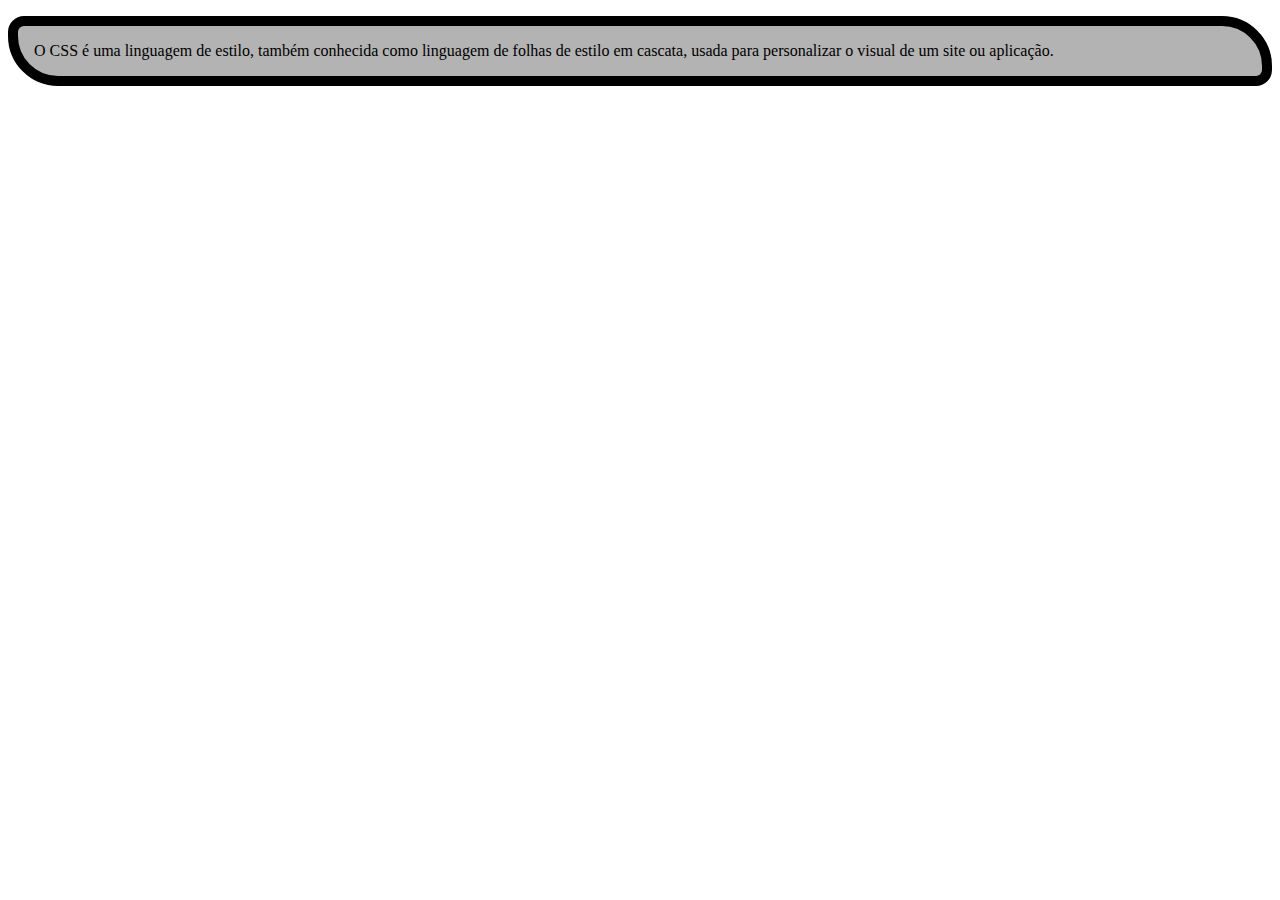
<file: css/css1/index.html>
<!DOCTYPE html>
<html>
    <head>
        <meta charset="utf-8">
        <title>Introdução ao CSS</title>
        <link rel="stylesheet" href="estilo.css">
    </head>
    <body>
        <p>
        O CSS é uma linguagem de estilo, também conhecida como linguagem de folhas de estilo em cascata, usada para personalizar o visual de um site ou aplicação.
        </p>
    </body>
</html>
</file>
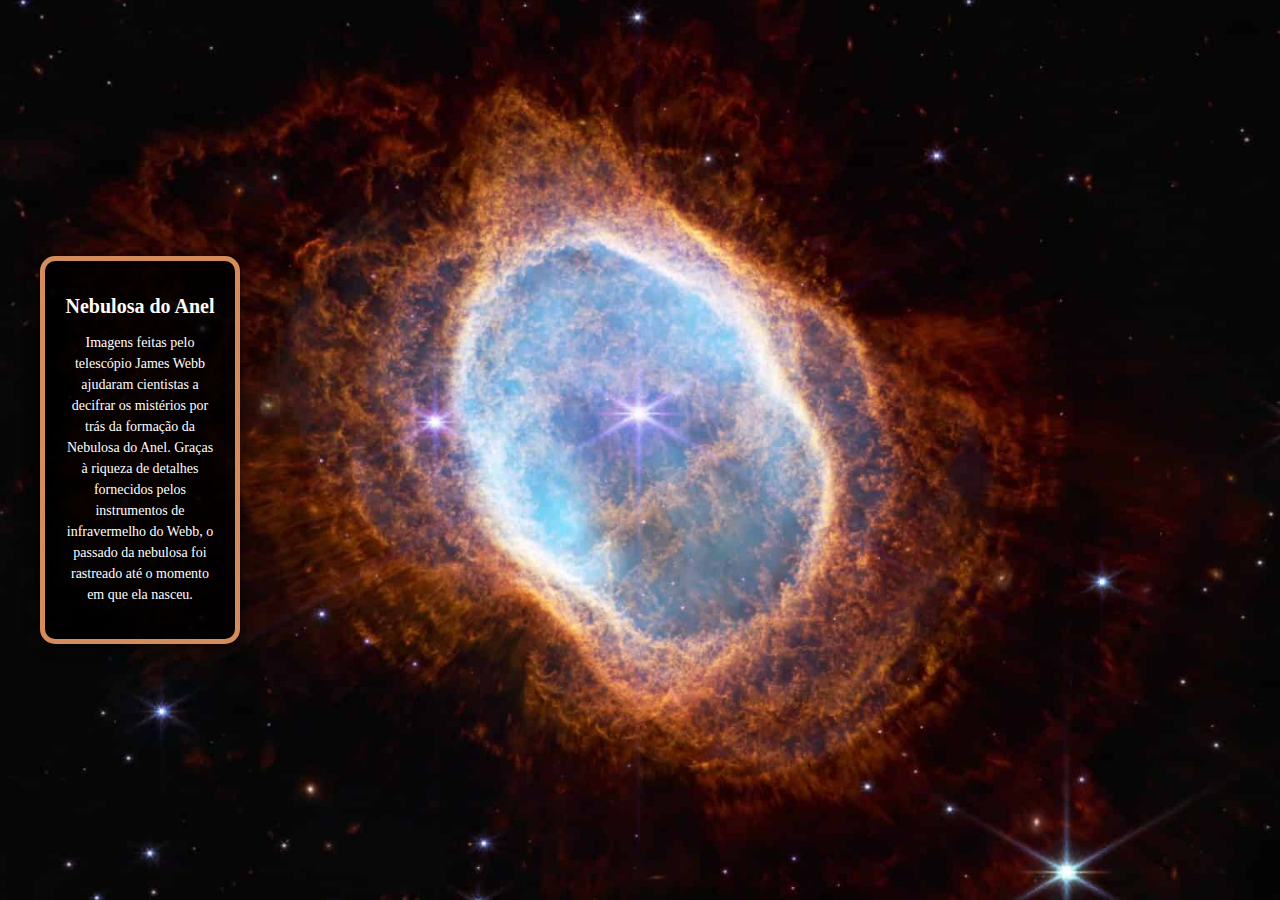
<file: css/css2/index.html>
<!DOCTYPE html>
<html lang="pt-BR">
<head>
    <meta charset="UTF-8" />
    <meta name="viewport" content="width=device-width, initial-scale=1.0" />
    <title>Introdução ao CSS</title>
    <link rel="stylesheet" href="style.css" />
</head>
<body>
    <div class="caixa-texto">
        <h1>Nebulosa do Anel</h1>
            <p>
            Imagens feitas pelo telescópio James Webb ajudaram cientistas a
            decifrar os mistérios por trás da formação da Nebulosa do Anel.
            Graças à riqueza de detalhes fornecidos pelos instrumentos de infravermelho do Webb,
            o passado da nebulosa foi rastreado até o momento em que ela nasceu.
            </p>
    </div>
</body>
</html>
</file>
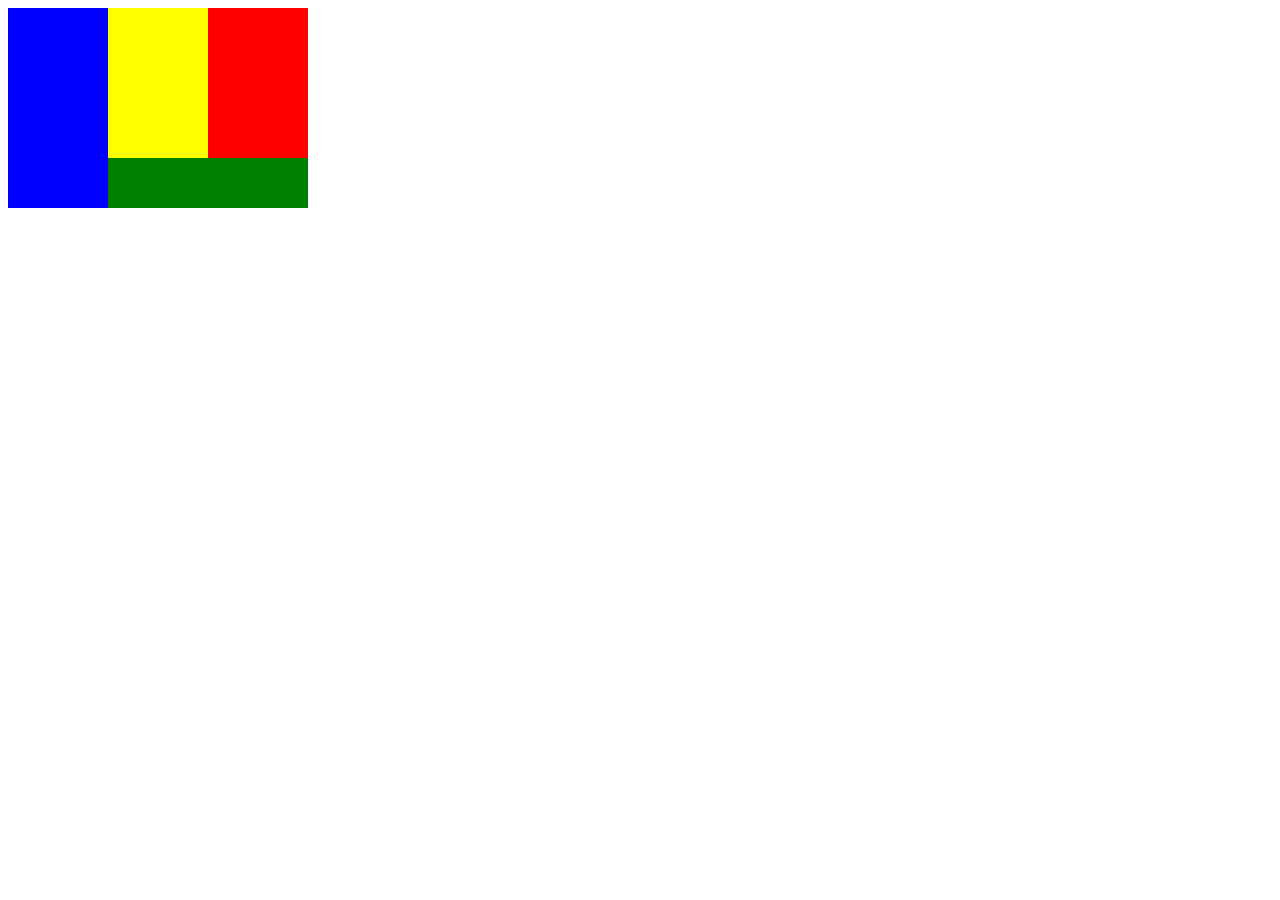
<file: css/css3/index.html>
<!DOCTYPE html>
<html lang="pt-BR">
<head>
    <meta charset="UTF-8">
    <title>Posicionamento Relativo</title>
    <link rel="stylesheet" href="style.css">
</head>
<body>
    <div class="blue"></div>
    <div class="yellow"></div>
    <div class="red"></div>
    <div class="green"></div>
</body>
</html>
</file>
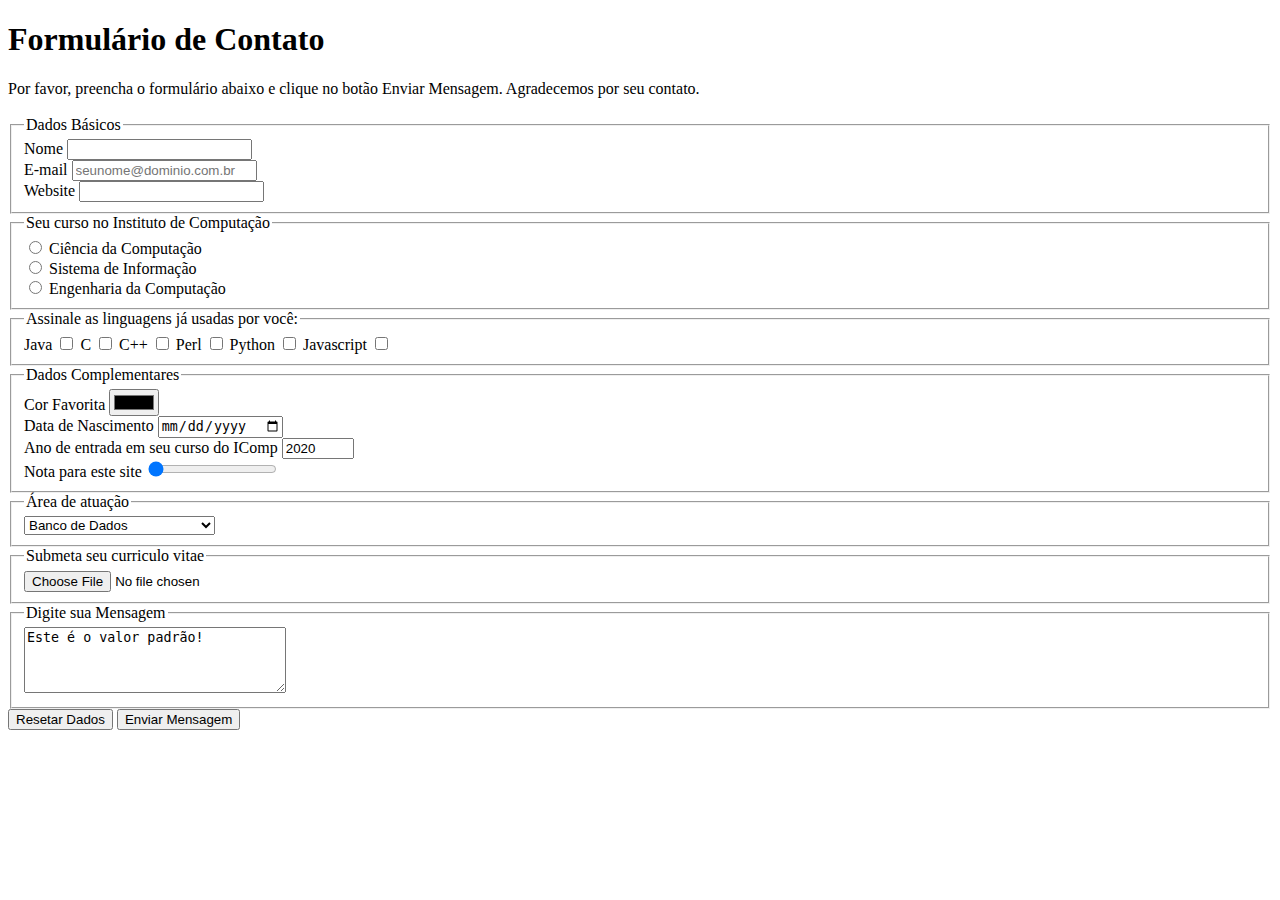
<file: html/html-3.html>
<!DOCTYPE html>
<html lang="en">
<head>
    <meta charset="UTF-8">
    <title>Instituto de Computação</title>
</head>
<body>
    <h1>Formulário de Contato</h1>
    Por favor, preencha o formulário abaixo e clique no botão Enviar Mensagem. Agradecemos por seu contato.<br><br>
    <form>
        <fieldset>
            <legend>Dados Básicos</legend>
            Nome <input type="text" name="nome"/><br>
            E-mail <input type="email" name="email" id="email" required placeholder="seunome@dominio.com.br"><br>
            Website <input type="url" name="url">
        </fieldset>

        <fieldset>
            <legend>Seu curso no Instituto de Computação</legend>
            <input type="radio" name="curso" value="cc">
            Ciência da Computação<br>
            <input type="radio" name="curso" value="si">
            Sistema de Informação<br>
            <input type="radio" name="curso" value="ec">
            Engenharia da Computação
        </fieldset>

        <fieldset>
            <legend>Assinale as linguagens já usadas por você:</legend>
            <label for="java">Java</label>
            <input type="checkbox" name="ling" id="java" value="java">
            <label for="c">C</label>
            <input type="checkbox" name="ling" id="c" value="c">
            <label for="cpp">C++</label>
            <input type="checkbox" name="ling" id="cpp" value="cpp">
            <label for="perl">Perl</label>
            <input type="checkbox" name="ling" id="perl" value="perl">
            <label for="python">Python</label>
            <input type="checkbox" name="ling" id="python" value="python">
            <label for="js">Javascript</label>
            <input type="checkbox" name="ling" id="js" value="js">
        </fieldset>

        <fieldset>
            <legend>Dados Complementares</legend>
            Cor Favorita <input type="color"><br>
            <label for="nascimento">Data de Nascimento</label>
            <input type="date" name="nascimento" id="nascimento"><br>
            <label for="ano">Ano de entrada em seu curso do IComp</label>
            <input type="number" name="ano" min="1980" max="2020" step="1" value="2020" id="ano"><br>
            <label for="nota">Nota para este site </label>
            <input type="range" id="nota" name="nota" min="0" max="10" value="0">
        </fieldset>

        <fieldset>
            <legend>Área de atuação</legend>
            <select name="area" id="area">
            <option value="1">Banco de Dados</option>
            <option value="2">Educação a Distância</option>
            <option value="3">Engenharia de Software</option>
            <option value="4">Otimização</option>
            <option value="5">Programação para a Web</option>
            <option value="6">Recuperação de Informação</option>
            <option value="7">Redes de Computadores</option>
            </select>
        </fieldset>

        <fieldset>
            <legend>Submeta seu curriculo vitae</legend>
            <input type="file" name="curriculo">
        </fieldset>

        <fieldset>
            <legend>Digite sua Mensagem</legend>
            <textarea name="mensagem" rows="4" cols="30">Este é o valor padrão!
            </textarea>
        </fieldset>

        <button type="reset">Resetar Dados</button>

        <form action="/salvar" method="post">
            <button type="submit">Enviar Mensagem</button>
        </form>
    </form>
</body>
</file>
<file: css/css1/estilo.css>
p {
    background-color: rgb(179, 179, 179);
    border: 10px solid black;
    border-top-left-radius: 16px;
    border-bottom-left-radius: 50px;
    border-bottom-right-radius: 16px;
    border-top-right-radius: 50px;
    padding: 16px
}
</file>
<file: css/css2/style.css>
body {
    margin: 0;
    padding: 0;
    background-image: url('nebulosa.jpg');
    background-size: cover;
    background-position: center;
    background-repeat: no-repeat;
    height: 100vh;
    display: flex;
    align-items: center;
    justify-content: flex-start;
}

.caixa-texto {
    background-color: rgba(0, 0, 0, 0.85);
    color: white;
    border: 5px solid #d48c5c;
    border-radius: 15px;
    padding: 20px;
    max-width: 150px;
    margin-left: 40px;
    box-shadow: 0 0 15px rgba(0, 0, 0, 0.7);
}

.caixa-texto h1 {
    font-size: 20px;
    margin-bottom: 10px;
    text-align: center
}

.caixa-texto p {
    font-size: 14px;
    line-height: 1.5;
    text-align: center
}
</file>
<file: css/css3/style.css>
body {
    margin: 10;
    padding: 10;
    position: relative;
}

.blue {
    position: relative;
    width: 100px;
    height: 200px;
    background-color: blue;
    display: inline-block;
}

.yellow {
    position: relative;
    width: 100px;
    height: 150px;
    background-color: yellow;
    display: inline-block;
    top:-50px;
    left:-4px;
}

.red {
    position: relative;
    width: 100px;
    height: 150px;
    background-color: red;
    display: inline-block;
    top:-50px;
    left:-8px;
}

.green {
    position: relative;
    width: 200px;
    height: 50px;
    background-color: green;
    display: inline-block;
    left:-212px;
}
</file>
